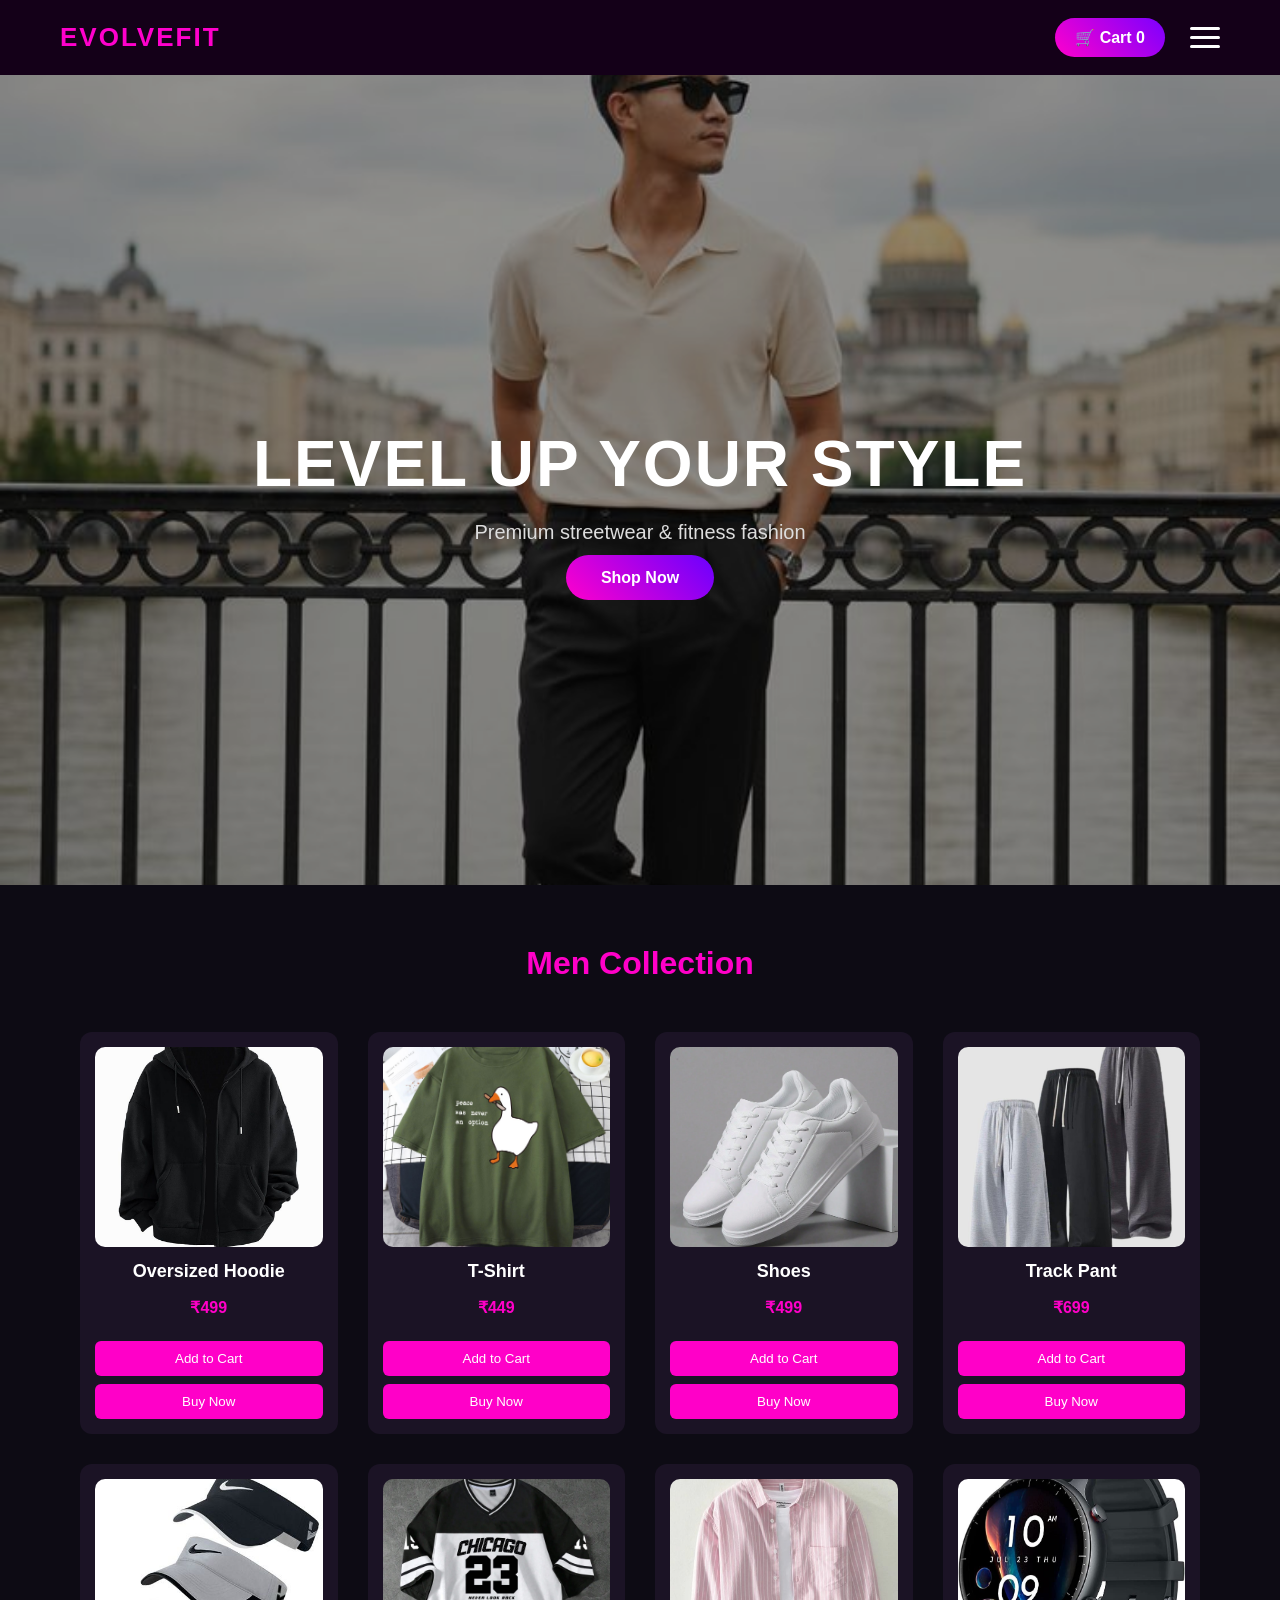
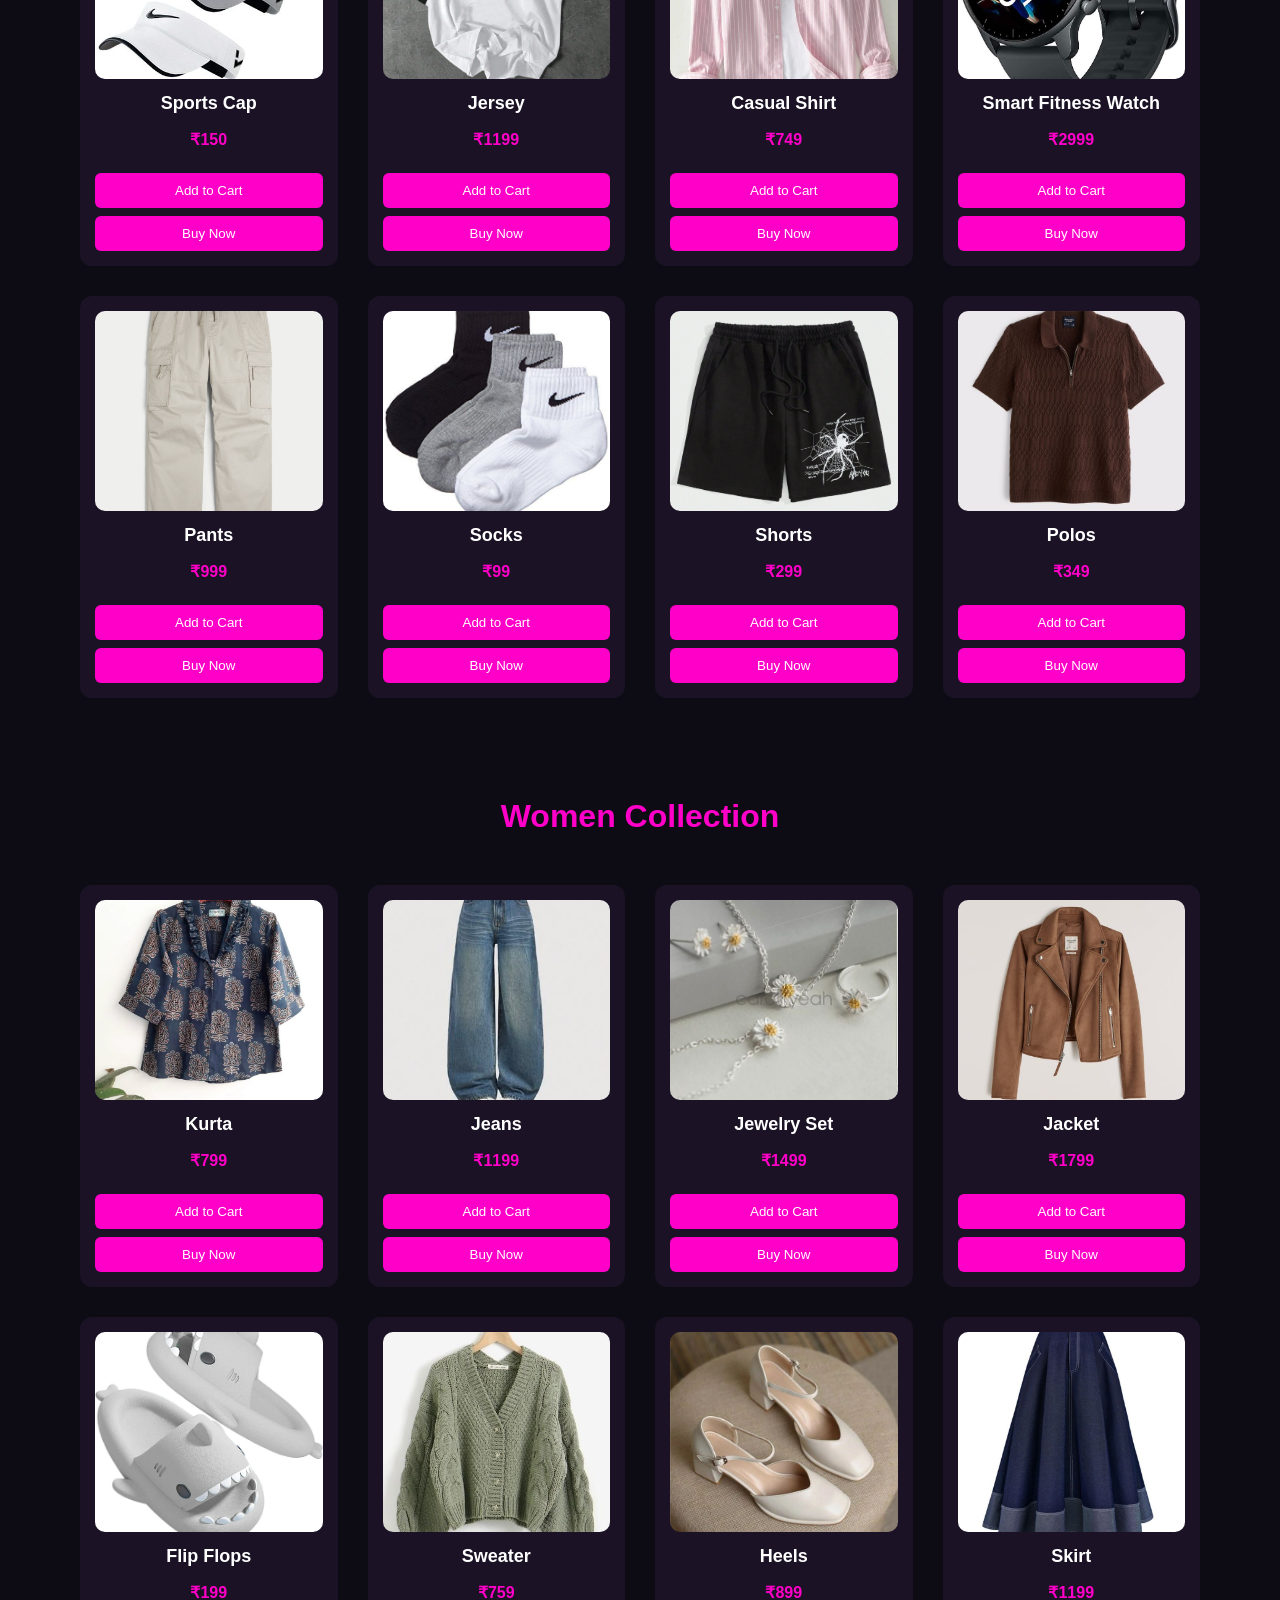
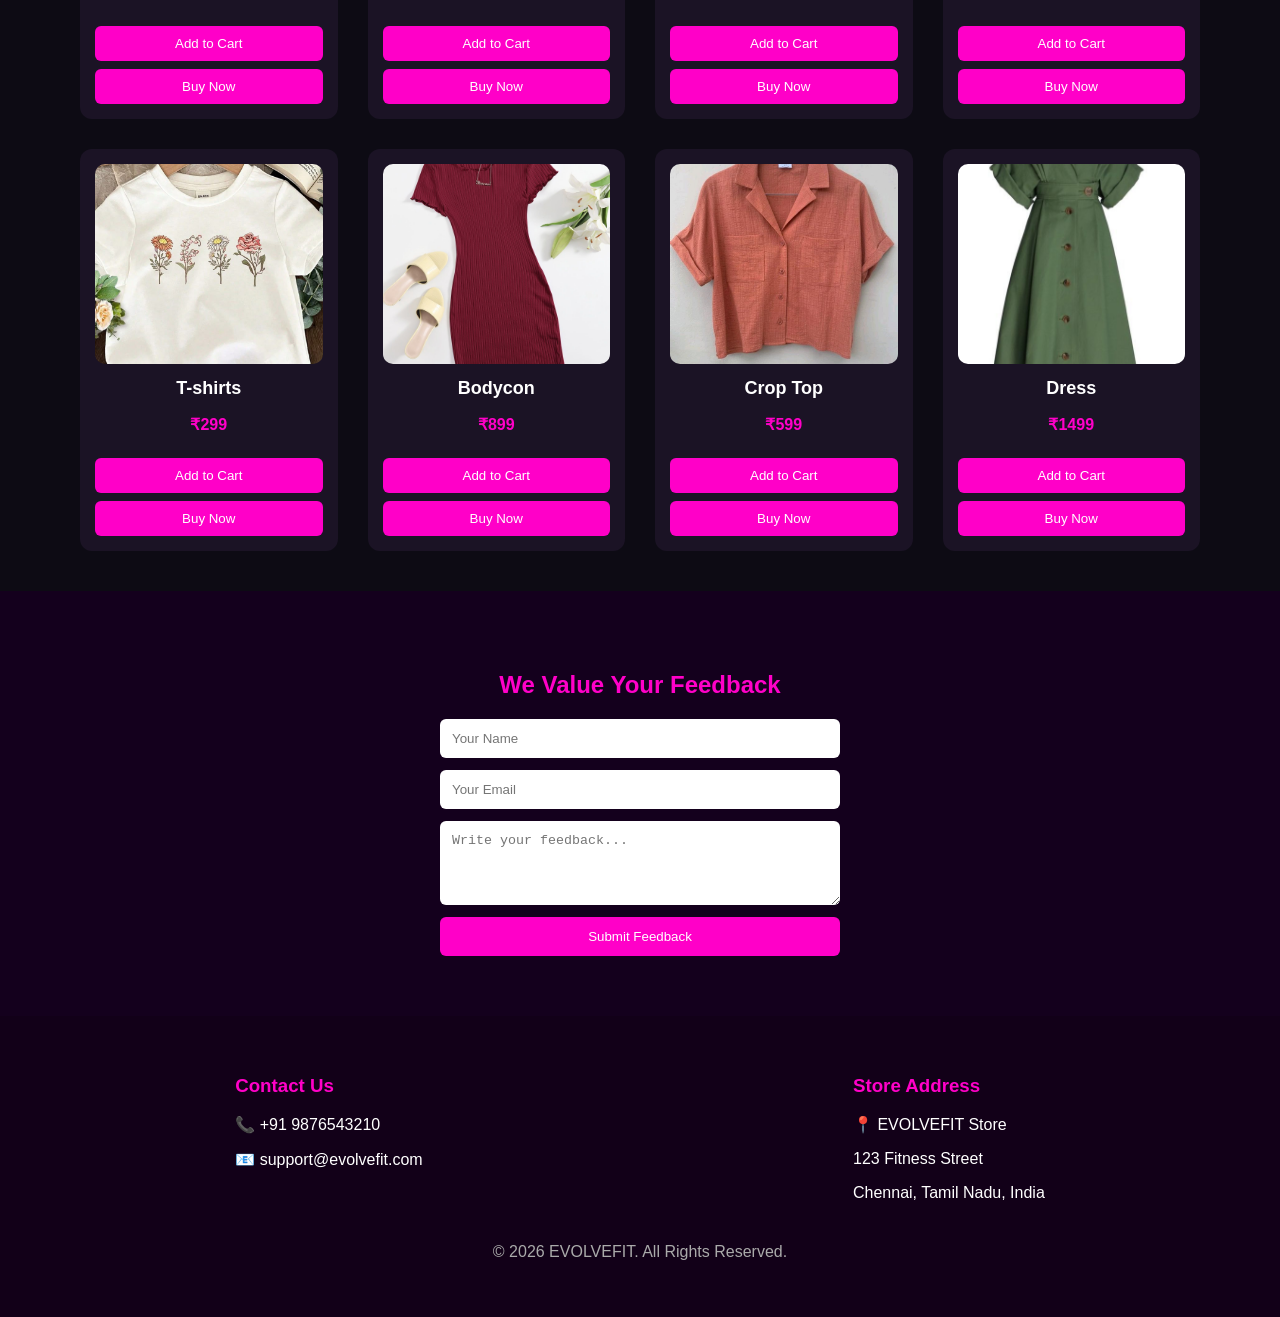
<file: index.html>
<!DOCTYPE html>
<html>
<head>
<title>EVOLVEFIT</title>
<link rel="stylesheet" href="style.css">
</head>

<body>

<div id="cartNotification" class="cart-toast">
<span class="cart-icon">🛒</span>
<span id="cartText">Added to Cart</span>
</div>

<header class="navbar">

<div class="logo">EVOLVEFIT</div>


<div class="nav-right">

<a href="cart.html" class="cart-btn">
🛒 Cart <span id="cartCount">0</span>
</a>

<div class="hamburger" onclick="toggleMenu()">
<span></span>
<span></span>
<span></span>
</div>

</div>

</header>

<!-- DROPDOWN MENU -->
<div id="menu" class="dropdown-menu">

<a href="#">Home</a>
<a href="#mens">Men</a>
<a href="#womens">Women</a>
<a href="#feedback-section">Feedback</a>

</div>
<section class="hero">

<div class="slider">

<div class="slide active">
<img src="images/hero1.jpg">
</div>

<div class="slide">
<img src="images/hero2.jpg">
</div>

</div>

<div class="hero-text">
<h1>LEVEL UP YOUR STYLE</h1>
<p>Premium streetwear & fitness fashion</p>
<a href="#mens" class="hero-btn">Shop Now</a>
</div>

</section>



<section id="mens">
    <h2 class="category-title">Men Collection</h2>
    <div class="products">

        <div class="product">
        <img src="images/Oversized Hoodie.jpg"><h2>Oversized Hoodie</h2><p>₹499</p><button onclick="addToCart('Oversized Hoodie',499)">Add to Cart</button><button onclick="buyNow('Oversized Hoodie',499)">Buy Now</button></div>

        <div class="product"><img src="images/T-Shirt.jpg"><h2>T-Shirt</h2><p>₹449</p><button onclick="addToCart('T-Shirt',449)">Add to Cart</button><button onclick="buyNow('T-Shirt',449)">Buy Now</button></div>
        
        <div class="product"><img src="images/Shoes.jpg"><h2>Shoes</h2><p>₹499</p><button onclick="addToCart('Shoes',499)">Add to Cart</button><button onclick="buyNow('Shoes',499)">Buy Now</button></div>

        <div class="product"><img src="images/Track Pants.jpg"><h2>Track Pant</h2><p>₹699</p><button onclick="addToCart('Track Pant',699)">Add to Cart</button><button onclick="buyNow('Track Pant',699)">Buy Now</button></div>
        
        <div class="product"><img src="images/Sports Cap.jpg"><h2>Sports Cap</h2><p>₹150</p><button onclick="addToCart('Sports Cap',150)">Add to Cart</button><button onclick="buyNow('Sports Cap',499)">Buy Now</button></div>

        <div class="product"><img src="images/Jersey.jpg"><h2>Jersey</h2><p>₹1199</p><button onclick="addToCart('Jersey',1199)">Add to Cart</button><button onclick="buyNow('Jersey',1199)">Buy Now</button></div>

        <div class="product"><img src="images/Casual Shirt.jpg"><h2>Casual Shirt</h2><p>₹749</p><button onclick="addToCart('Casual Shirt',749)">Add to Cart</button><button onclick="buyNow('Casual Shirt',749)">Buy Now</button></div>

        <div class="product"><img src="images/Smart Fitness Watch.jpg"><h2>Smart Fitness Watch</h2><p>₹2999</p><button onclick="addToCart('Smart Fitness Watch',2999)">Add to Cart</button><button onclick="buyNow('Smart Fitness Watch',2999)">Buy Now</button></div>

        <div class="product"><img src="images/Pants.jpg"><h2>Pants</h2><p>₹999</p><button onclick="addToCart('Pants',999)">Add to Cart</button><button onclick="buyNow('Pants',999)">Buy Now</button></div>

        <div class="product"><img src="images/Socks.jpg"><h2>Socks</h2><p>₹99</p><button onclick="addToCart('Socks',99)">Add to Cart</button><button onclick="buyNow('Socks',99)">Buy Now</button></div>

        <div class="product"><img src="images/Shortd.jpg"><h2>Shorts</h2><p>₹299</p><button onclick="addToCart('Shorts',299)">Add to Cart</button><button onclick="buyNow('Shorts',299)">Buy Now</button></div>

        <div class="product"><img src="images/Polos.jpg"><h2>Polos</h2><p>₹349</p><button onclick="addToCart('Polos',299)">Add to Cart</button><button onclick="buyNow('Polos',299)">Buy Now</button></div>

    </div>
</section>

<!-- WOMEN SECTION -->
<section id="womens">
    <h2 class="category-title">Women Collection</h2>
    <div class="products">

        <div class="product"><img src="images/Kurta.jpg"><h2>Kurta</h2><p>₹799</p><button onclick="addToCart('Kurta',799)">Add to Cart</button><button onclick="buyNow('Kurta',799)">Buy Now</button></div>

        <div class="product"><img src="images/Jeans.jpg"><h2>Jeans</h2><p>₹1199</p><button onclick="addToCart('Jeans',1199)">Add to Cart</button><button onclick="buyNow('Jeans',1199)">Buy Now</button></div>

        <div class="product"><img src="images/Jewellery Set.jpg"><h2>Jewelry Set</h2><p>₹1499</p><button onclick="addToCart('Jewelry Set',1499)">Add to Cart</button><button onclick="buyNow('Jewelry Set',1499)">Buy Now</button></div>

        <div class="product"><img src="images/Jacket.jpg"><h2>Jacket</h2><p>₹1799</p><button onclick="addToCart('Jacket',1799)">Add to Cart</button><button onclick="buyNow('Jacket',1799)">Buy Now</button></div>

        <div class="product"><img src="images/Flip Flops.jpg"><h2>Flip Flops</h2><p>₹199</p><button onclick="addToCart('Flip Flops',199)">Add to Cart</button><button onclick="buyNow('Flip Flop',199)">Buy Now</button></div>

        <div class="product"><img src="images/Sweater.jpg"><h2>Sweater</h2><p>₹759</p><button onclick="addToCart('Sweater',759)">Add to Cart</button><button onclick="buyNow('Sweater',759)">Buy Now</button></div>

        <div class="product"><img src="images/Heels.jpg"><h2>Heels</h2><p>₹899</p><button onclick="addToCart('Heels',899)">Add to Cart</button><button onclick="buyNow('Heels',899)">Buy Now</button></div>

        <div class="product"><img src="images/Skirt.jpg"><h2>Skirt</h2><p>₹1199</p><button onclick="addToCart('Skirt',1199)">Add to Cart</button><button onclick="buyNow('Skirt',1199)">Buy Now</button></div>

        <div class="product"><img src="images/Girly-T.jpg"><h2>T-shirts</h2><p>₹299</p><button onclick="addToCart('Girly-T',299)">Add to Cart</button><button onclick="buyNow('T shirt',299)">Buy Now</button></div>

        <div class="product"><img src="images/Bodycon.jpg"><h2>Bodycon</h2><p>₹899</p><button onclick="addToCart('Bodycon',899)">Add to Cart</button><button onclick="buyNow('Bodycon',899)">Buy Now</button></div>

        <div class="product"><img src="images/Crop Top.jpg"><h2>Crop Top</h2><p>₹599</p><button onclick="addToCart('Crop Top',599)">Add to Cart</button><button onclick="buyNow('Crop Top',599)">Buy Now</button></div>

        <div class="product"><img src="images/Dress.jpg"><h2>Dress</h2><p>₹1499</p><button onclick="addToCart('Dress',1499)">Add to Cart</button><button onclick="buyNow('Dress',1499)">Buy Now</button></div>

    </div>
</section>


<section id="feedback-section" class="feedback-section">
    <h2>We Value Your Feedback</h2>

    <form onsubmit="submitFeedback(event)">
        <input type="text" placeholder="Your Name" required>
        <input type="email" placeholder="Your Email" required>
        <textarea placeholder="Write your feedback..." rows="4" required></textarea>
        <button type="submit">Submit Feedback</button>
    </form>
</section>
<footer class="footer">
    <div class="footer-container">

        <div>
            <h3>Contact Us</h3>
            <p>📞 +91 9876543210</p>
            <p>📧 support@evolvefit.com</p>
        </div>

        <div>
            <h3>Store Address</h3>
            <p>📍 EVOLVEFIT Store</p>
            <p>123 Fitness Street</p>
            <p>Chennai, Tamil Nadu, India</p>
        </div>

    </div>

    <p class="footer-bottom">© 2026 EVOLVEFIT. All Rights Reserved.</p>
</footer>


<script src="script.js"></script>

</body>
</html>
</file>
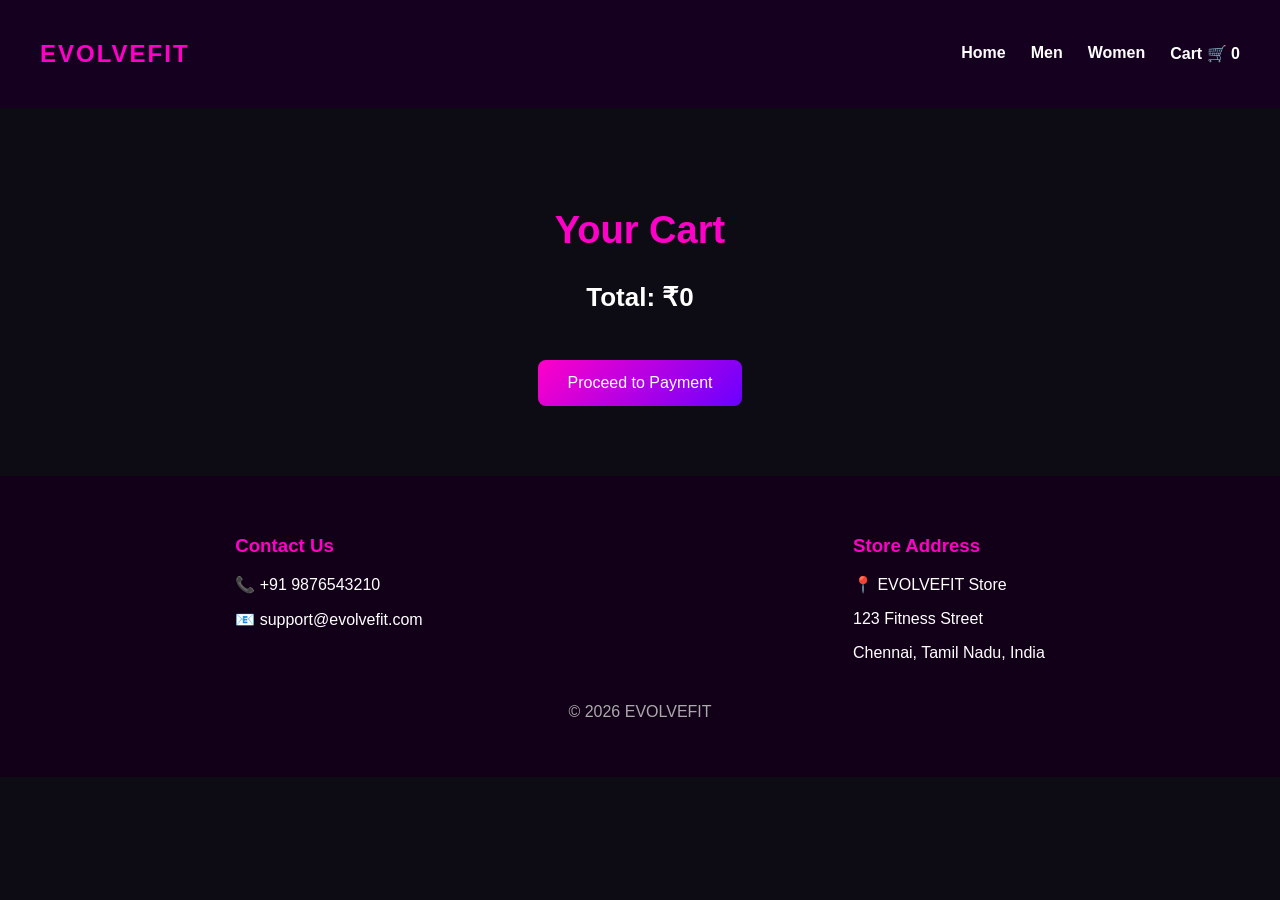
<file: cart.html>
<!DOCTYPE html>
<html>
<head>
<title>Cart | EVOLVEFIT</title>
<link rel="stylesheet" href="style.css">
</head>

<body>

<header>

<h2>EVOLVEFIT</h2>

<ul class="menu">
<li><a href="index.html">Home</a></li>
<li><a href="index.html#mens">Men</a></li>
<li><a href="index.html#womens">Women</a></li>
<li><a href="cart.html">Cart 🛒 <span id="cartCount">0</span></a></li>
</ul>

</header>

<section class="cart-page">

<h1>Your Cart</h1>

<ul id="cart"></ul>

<h2>Total: ₹<span id="total">0</span></h2>

<a href="payment.html">
<button class="checkoutBtn">Proceed to Payment</button>
</a>

</section>

<footer class="footer">

<div class="footer-container">

<div>
<h3>Contact Us</h3>
<p>📞 +91 9876543210</p>
<p>📧 support@evolvefit.com</p>
</div>

<div>
<h3>Store Address</h3>
<p>📍 EVOLVEFIT Store</p>
<p>123 Fitness Street</p>
<p>Chennai, Tamil Nadu, India</p>
</div>

</div>

<p class="footer-bottom">© 2026 EVOLVEFIT</p>

</footer>

<script src="script.js"></script>

</body>
</html>
</file>
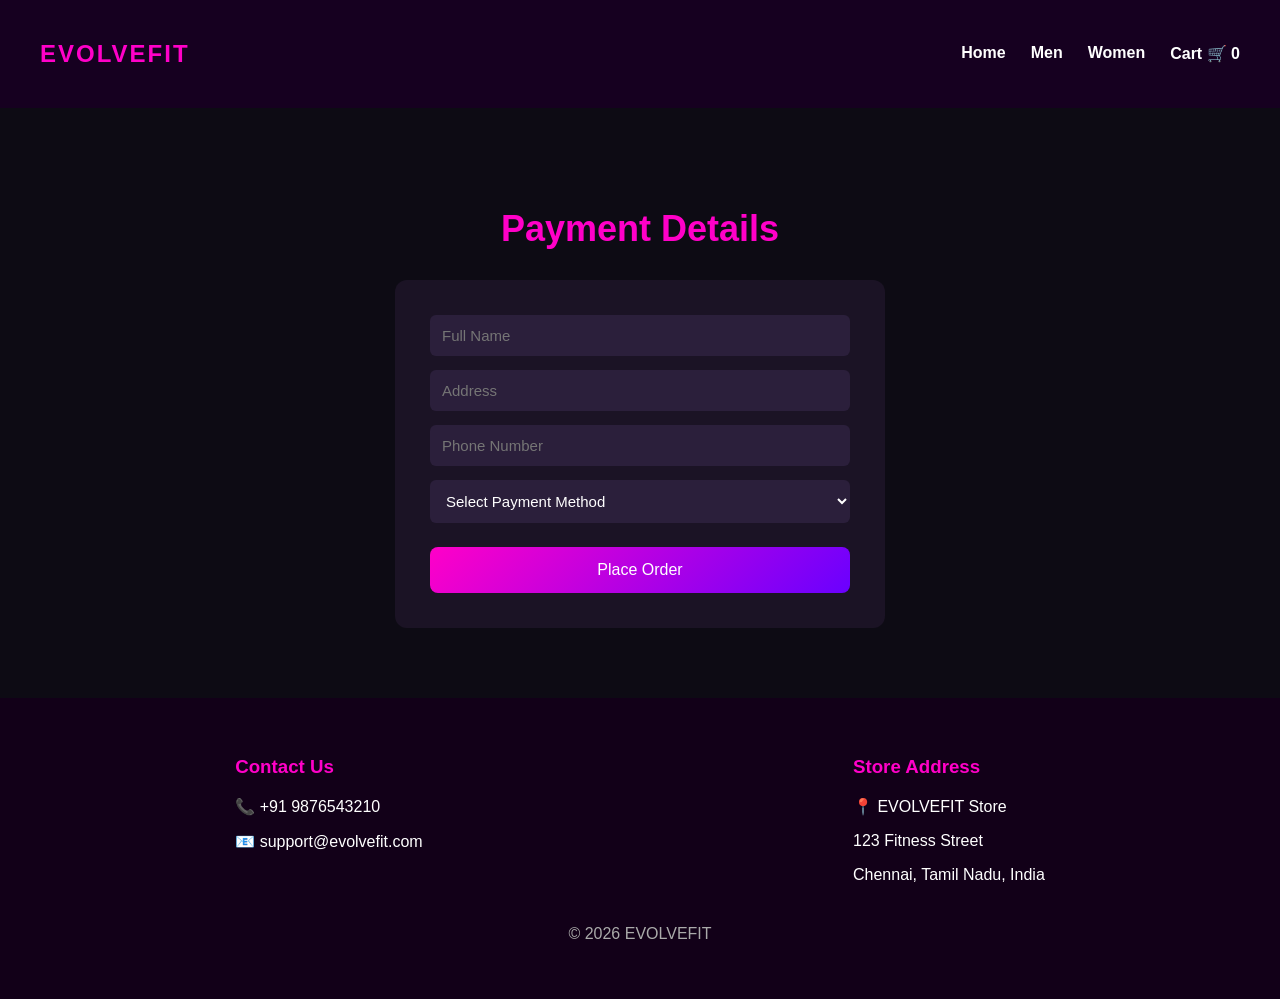
<file: payment.html>
<!DOCTYPE html>
<html>
<head>
<title>Payment | EVOLVEFIT</title>
<link rel="stylesheet" href="style.css">
</head>

<body>

<header>

<h2>EVOLVEFIT</h2>

<ul class="menu">
<li><a href="index.html">Home</a></li>
<li><a href="index.html#mens">Men</a></li>
<li><a href="index.html#womens">Women</a></li>
<li><a href="cart.html">Cart 🛒 <span id="cartCount">0</span></a></li>
</ul>

</header>

<section class="payment-page">

<h1>Payment Details</h1>

<form onsubmit="completePayment(event)">

<input type="text" placeholder="Full Name" required>

<input type="text" placeholder="Address" required>

<input type="text" placeholder="Phone Number" required>

<select required>
<option value="">Select Payment Method</option>
<option>Cash on Delivery</option>
<option>UPI</option>
<option>Credit / Debit Card</option>
</select>

<button type="submit" class="payBtn">Place Order</button>

</form>

</section>

<footer class="footer">

<div class="footer-container">

<div>
<h3>Contact Us</h3>
<p>📞 +91 9876543210</p>
<p>📧 support@evolvefit.com</p>
</div>

<div>
<h3>Store Address</h3>
<p>📍 EVOLVEFIT Store</p>
<p>123 Fitness Street</p>
<p>Chennai, Tamil Nadu, India</p>
</div>

</div>

<p class="footer-bottom">© 2026 EVOLVEFIT</p>

</footer>

<script src="script.js"></script>

</body>
</html>
</file>
<file: style.css>
/* GLOBAL */

body{
font-family: Arial, sans-serif;
margin:0;
background:#0d0b14;
color:white;
}

/* HEADER */

header{
display:flex;
justify-content:space-between;
align-items:center;
padding:20px 40px;
background:#160020;
position:sticky;
top:0;
z-index:100;
}

header h2{
color:#ff00c8;
letter-spacing:2px;
}

.menu{
display:flex;
gap:25px;
list-style:none;
}

.menu a{
text-decoration:none;
color:white;
font-weight:600;
transition:0.3s;
}

.menu a:hover{
color:#ff00c8;
}

/* HERO SECTION */

/* HERO SLIDER */

.hero{
position:relative;
height:90vh;
overflow:hidden;
display:flex;
align-items:center;
justify-content:center;
}

/* SLIDER */

.slider{
position:absolute;
width:100%;
height:100%;
top:0;
left:0;
}

.slide{
position:absolute;
width:100%;
height:100%;
opacity:0;
transition:opacity 1s ease-in-out;
}

.slide img{
width:100%;
height:100%;
object-fit:cover;
filter:brightness(60%);
}

.slide.active{
opacity:1;
}

/* HERO TEXT */

.hero-text{
position:relative;
z-index:5;
text-align:center;
color:white;
}

.hero-text h1{
font-size:64px;
font-weight:800;
letter-spacing:2px;
margin-bottom:15px;
}

.hero-text p{
font-size:20px;
margin-bottom:25px;
color:#ddd;
}

/* BUTTON */

.hero-btn{
padding:14px 35px;
background:linear-gradient(45deg,#ff00cc,#6a00ff);
color:white;
text-decoration:none;
border-radius:30px;
font-weight:bold;
transition:0.3s;
}

.hero-btn:hover{
transform:scale(1.05);
box-shadow:0 0 20px #ff00cc;
}

/* HERO ANIMATION */

@keyframes heroGradient{
0%{background:linear-gradient(135deg,#6a00ff,#ff00c8);}
100%{background:linear-gradient(135deg,#ff00c8,#6a00ff);}
}

@keyframes fadeUp{
0%{
opacity:0;
transform:translateY(30px);
}
100%{
opacity:1;
transform:translateY(0);
}
}

/* CATEGORY TITLES */

.category-title{
text-align:center;
font-size:32px;
margin-top:60px;
margin-bottom:10px;
color:#ff00c8;
}

/* PRODUCTS GRID */

.products{
display:grid;
grid-template-columns:repeat(4,1fr);
gap:30px;
padding:40px 80px;
}

/* PRODUCT CARD */

.product{
background:#1b1325;
border-radius:12px;
padding:15px;
text-align:center;
transition:0.35s;
position:relative;
}

/* PRODUCT IMAGE */

.product img{
width:100%;
height:200px;
object-fit:cover;
border-radius:10px;
}

/* PRODUCT TITLE */

.product h2{
font-size:18px;
margin:10px 0;
}

/* PRODUCT PRICE */

.product p{
font-size:16px;
color:#ff00c8;
font-weight:bold;
}

/* BUTTONS */

.product button{
margin-top:8px;
padding:10px;
border:none;
background:#ff00c8;
color:white;
cursor:pointer;
width:100%;
border-radius:6px;
transition:0.3s;
}

.product button:hover{
background:#a1007e;
}

/* PRODUCT HOVER EFFECT */

.product:hover{
transform:translateY(-8px);
box-shadow:
0 0 10px #ff00c8,
0 0 20px #ff00c8,
0 0 40px #6a00ff;
}

/* FEEDBACK SECTION */

.feedback-section{
background:#14001d;
padding:60px 20px;
text-align:center;
}

.feedback-section h2{
color:#ff00c8;
}

.feedback-section form{
display:flex;
flex-direction:column;
gap:12px;
max-width:400px;
margin:auto;
margin-top:20px;
}

.feedback-section input,
.feedback-section textarea{
padding:12px;
border:none;
border-radius:6px;
}

.feedback-section button{
padding:12px;
background:#ff00c8;
border:none;
color:white;
cursor:pointer;
border-radius:6px;
}

/* FOOTER */

.footer{
background:#120018;
padding:40px 20px;
}

.footer-container{
display:flex;
justify-content:space-around;
flex-wrap:wrap;
}

.footer h3{
color:#ff00c8;
}

.footer-bottom{
text-align:center;
margin-top:25px;
color:#aaa;
}


/* MODERN CART NOTIFICATION */

.cart-toast{
position:fixed;
top:30px;
right:-350px;

background:linear-gradient(45deg,#ff00cc,#6a00ff);
color:white;

padding:16px 24px;
border-radius:12px;

display:flex;
align-items:center;
gap:10px;

font-weight:bold;
font-size:15px;

box-shadow:
0 0 10px #ff00cc,
0 0 20px #6a00ff;

transition:0.5s;
z-index:9999;
}

/* SHOW ANIMATION */

.cart-toast.show{
right:30px;
}

/* ICON */

.cart-icon{
font-size:20px;
}

/* RESPONSIVE */

@media(max-width:1100px){

.products{
grid-template-columns:repeat(3,1fr);
}

}

@media(max-width:800px){

.products{
grid-template-columns:repeat(2,1fr);
}

}

@media(max-width:500px){

.products{
grid-template-columns:1fr;
}

}

/* CART PAGE */

.cart-page{
padding:70px 20px;
text-align:center;
}

.cart-page h1{
font-size:38px;
margin-bottom:30px;
color:#ff00c8;
}

#cart{
list-style:none;
padding:0;
max-width:700px;
margin:auto;
}

#cart li{
background:#1b1325;
padding:18px 20px;
margin-bottom:15px;
border-radius:10px;

display:flex;
justify-content:space-between;
align-items:center;

transition:0.3s;
}

#cart li:hover{
transform:translateY(-4px);
box-shadow:
0 0 10px #ff00c8,
0 0 20px #6a00ff;
}

#cart button{
background:#ff00c8;
border:none;
color:white;
padding:8px 14px;
border-radius:6px;
cursor:pointer;
transition:0.3s;
}

#cart button:hover{
background:#a0007f;
}

.cart-page h2{
margin-top:25px;
font-size:26px;
}

/* CHECKOUT BUTTON */

.checkoutBtn{
margin-top:25px;
padding:14px 30px;
border:none;
border-radius:8px;

background:linear-gradient(135deg,#ff00c8,#6a00ff);

color:white;
font-size:16px;
cursor:pointer;
transition:0.3s;
}

.checkoutBtn:hover{
transform:scale(1.05);
box-shadow:
0 0 15px #ff00c8,
0 0 30px #6a00ff;
}

/* PAYMENT PAGE */

.payment-page{
padding:70px 20px;
text-align:center;
}

.payment-page h1{
font-size:36px;
color:#ff00c8;
margin-bottom:30px;
}

/* FORM */

.payment-page form{
max-width:420px;
margin:auto;

display:flex;
flex-direction:column;
gap:14px;

background:#1b1325;
padding:35px;
border-radius:12px;
}

/* INPUTS */

.payment-page input,
.payment-page select{
padding:12px;
border:none;
border-radius:6px;
font-size:15px;

background:#2b1f3b;
color:white;
}

/* INPUT FOCUS */

.payment-page input:focus,
.payment-page select:focus{
outline:none;
box-shadow:0 0 8px #ff00c8;
}

/* PAY BUTTON */

.payBtn{
margin-top:10px;

padding:14px;
border:none;
border-radius:8px;

background:linear-gradient(135deg,#ff00c8,#6a00ff);

color:white;
font-size:16px;
cursor:pointer;

transition:0.3s;
}

.payBtn:hover{
transform:scale(1.05);
box-shadow:
0 0 15px #ff00c8,
0 0 30px #6a00ff;
}

/* HEADER */

.header{
display:flex;
align-items:center;
justify-content:space-between;
padding:15px 40px;
background:#1a001f;
color:white;
}

.logo{
font-size:24px;
font-weight:bold;
color:#ff00cc;
}

/* SEARCH */

#searchBar{
width:40%;
padding:8px 15px;
border-radius:20px;
border:none;
outline:none;
}

/* MENU ICON */

.menu-icon{
font-size:28px;
cursor:pointer;
}

/* DROPDOWN MENU */
.dropdown-menu{
position:absolute;
top:70px;
right:40px;

background:#22002a;
width:200px;
border-radius:10px;

display:none;
flex-direction:column;

box-shadow:0 10px 25px rgba(0,0,0,0.4);
z-index:999;
}

/* SHOW MENU */

.showMenu{
display:block;
}

.dropdown-menu li{
border-bottom:1px solid #444;
}

.dropdown-menu li a{
display:block;
padding:12px;
color:white;
text-decoration:none;
}

.dropdown-menu li a:hover{
background:#ff00cc;
}

/* ===== NAVBAR DESKTOP ===== */

.navbar{
display:flex;
align-items:center;
justify-content:space-between;
padding:18px 60px;
background:#140018;

position:sticky;
top:0;
z-index:1000;
}

.logo{
font-size:26px;
font-weight:bold;
color:#ff00cc;
letter-spacing:2px;
}

/* SEARCH BAR */

#searchBar{
width:420px;
padding:10px 18px;
border-radius:25px;
border:none;
outline:none;
font-size:14px;
}

/* RIGHT SIDE */

.nav-right{
display:flex;
align-items:center;
gap:25px;
}

/* CART BUTTON */

.cart-btn{
text-decoration:none;
color:white;
background:linear-gradient(45deg,#ff00cc,#7b00ff);
padding:10px 20px;
border-radius:25px;
font-weight:bold;
}

/* HAMBURGER */

.hamburger{
width:30px;
cursor:pointer;
display:flex;
flex-direction:column;
gap:6px;
}

.hamburger span{
height:3px;
background:white;
border-radius:2px;
transition:0.3s;
}

/* HAMBURGER ANIMATION */

.hamburger.active span:nth-child(1){
transform:rotate(45deg) translate(6px,6px);
}

.hamburger.active span:nth-child(2){
opacity:0;
}

.hamburger.active span:nth-child(3){
transform:rotate(-45deg) translate(6px,-6px);
}

/* DROPDOWN MENU */

.dropdown-menu{
position:absolute;
top:80px;
right:60px;

background:#22002a;
width:220px;

border-radius:10px;
display:none;
flex-direction:column;

box-shadow:0 10px 25px rgba(0,0,0,0.5);
overflow:hidden;
}

.dropdown-menu a{
display:block;
padding:15px;
color:white;
text-decoration:none;
border-bottom:1px solid #333;
transition:0.3s;
}

.dropdown-menu a:hover{
background:#ff00cc;
}

.menu-open{
display:flex;
}
header.navbar{
position:relative;
}
</file>
